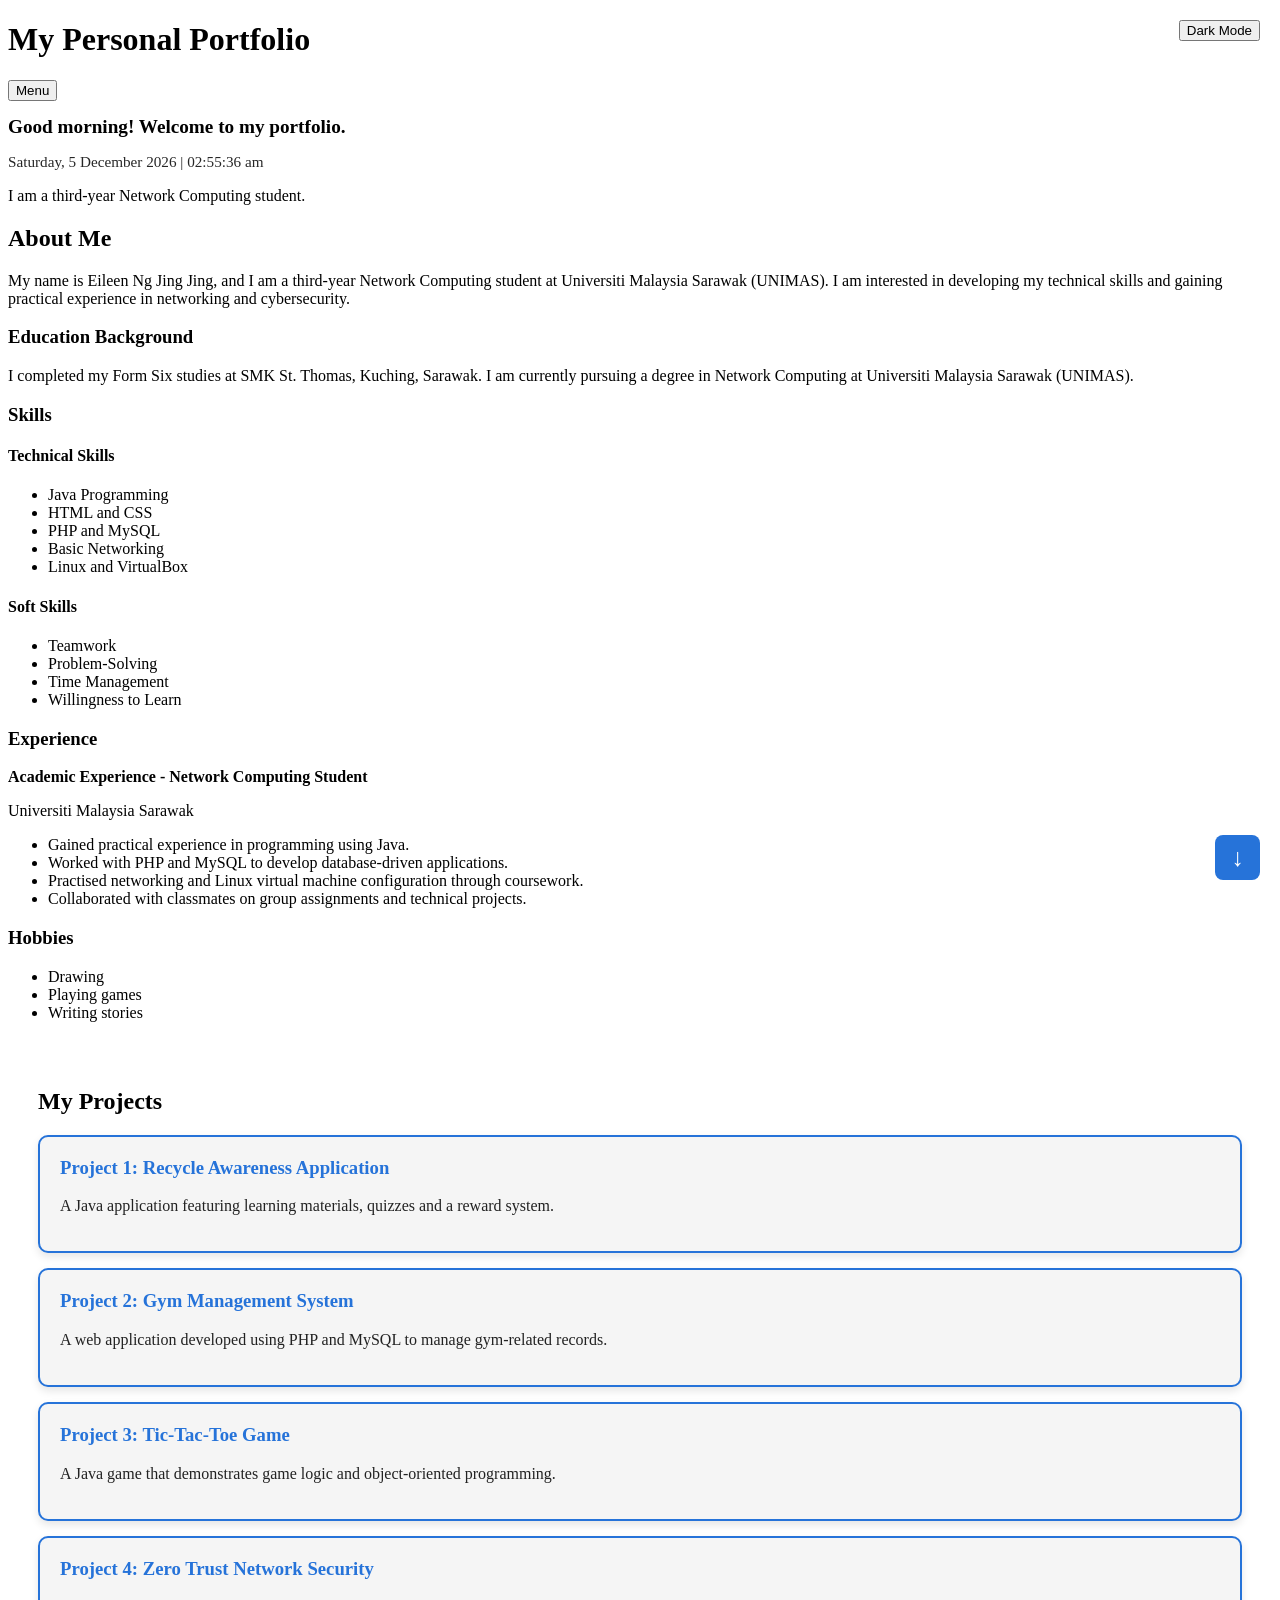
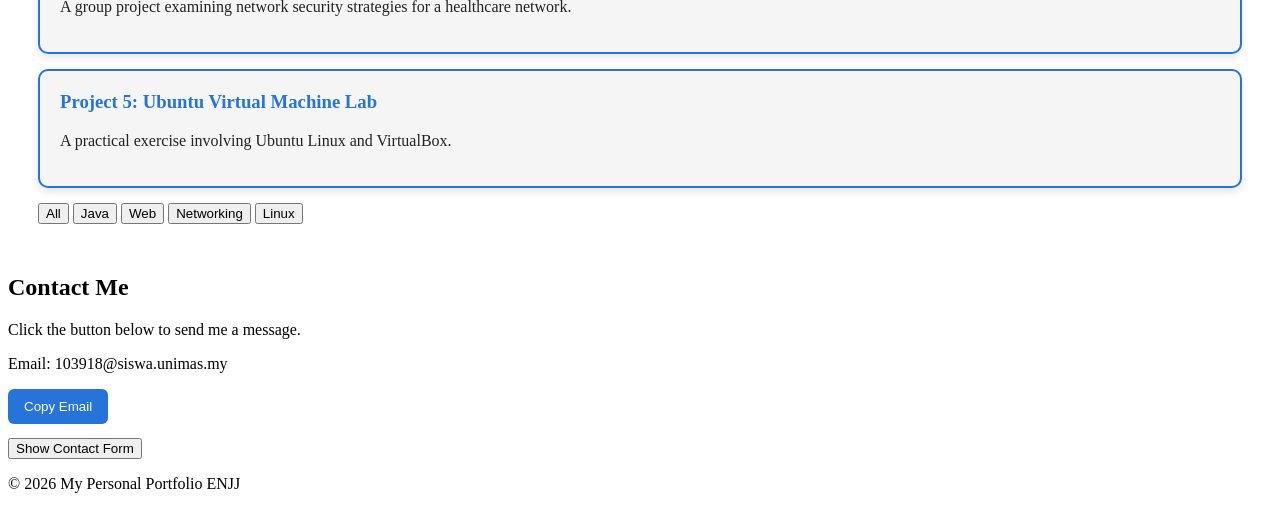
<file: index.html>
<!DOCTYPE html>
<html lang="en">
    <head>
        <meta charset="UTF-8">
        <meta name="viewport" content="width=device-width, initial-scale=1.0">
        <title>My Personal Portfolio</title>

        <!--Link to CSS-->
        <link rel="stylesheet" href="style.css">
    </head>

    <body>
        
        <div id="scroll-progress"></div>

        <!--Navigation Bar-->
        <header>
            <h1>My Personal Portfolio</h1>

            <button id="theme-toggle" type="button" aria-label="Switch colour theme">
                Dark Mode
            </button>

            <button id="menu-toggle" type="button" aria-expanded="false" aria-controls="main-nav">
                Menu
            </button>

            <nav id="main-nav">
                <a href="#home">Home</a>
                <a href="#about">About Me</a>
                <a href="#projects">Projects</a>
                <a href="#contact">Contact</a>
            </nav>
        </header>

        <main>
            <!--1.Home-->
            <section id="home">
                <h2 id="greeting">Welcome to my portfolio!</h2>
                <p id="live-clock">Loading date and time...</p>
                
                <p>I am a third-year Network Computing student.</p>

            </section>

            <!--2.About Me-->
            <section id="about">
                <h2>About Me</h2>
                <p>My name is Eileen Ng Jing Jing, and I am a third-year Network Computing student at Universiti Malaysia Sarawak (UNIMAS). I am interested in developing my technical skills and gaining practical experience in networking and cybersecurity.</p>

                <h3>Education Background</h3>
                <p>I completed my Form Six studies at SMK St. Thomas, Kuching, Sarawak. I am currently pursuing a degree in Network Computing at Universiti Malaysia Sarawak (UNIMAS).</p>

                <h3>Skills</h3>
                <h4>Technical Skills</h4>
                <ul>
                    <li>Java Programming</li>
                    <li>HTML and CSS</li>
                    <li>PHP and MySQL</li>
                    <li>Basic Networking</li>
                    <li>Linux and VirtualBox</li>
                </ul>

                <h4>Soft Skills</h4>
                <ul>
                    <li>Teamwork</li>
                    <li>Problem-Solving</li>
                    <li>Time Management</li>
                    <li>Willingness to Learn</li>
                </ul>

                <h3>Experience</h3>
                <p><strong>Academic Experience - Network Computing Student</strong></p>
                <p>Universiti Malaysia Sarawak</p>
                <ul>
                    <li>Gained practical experience in programming using Java.</li>
                    <li>Worked with PHP and MySQL to develop database-driven applications.</li>
                    <li>Practised networking and Linux virtual machine configuration through coursework.</li>
                    <li>Collaborated with classmates on group assignments and technical projects.</li>
                </ul>

                <h3>Hobbies</h3>
                <ul>
                    <li>Drawing</li>
                    <li>Playing games</li>
                    <li>Writing stories</li>
                </ul>

            </section>

            <!--3.Projects-->
            <section id="projects">
                <h2>My Projects</h2>

                <article class="project-card" data-category="java">
                    <h3>Project 1: Recycle Awareness Application</h3>
                    <p>A Java application featuring learning materials, quizzes and a reward system.</p>
                </article>

                <article class="project-card" data-category="web">
                    <h3>Project 2: Gym Management System</h3>
                    <p>A web application developed using PHP and MySQL to manage gym-related records.</p>
                </article>

                <article class="project-card" data-category="java">
                    <h3>Project 3: Tic-Tac-Toe Game</h3>
                    <p>A Java game that demonstrates game logic and object-oriented programming.</p>
                </article>

                <article class="project-card" data-category="network">
                    <h3>Project 4: Zero Trust Network Security</h3>
                    <p>A group project examining network security strategies for a healthcare network.</p>
                </article>

                <article class="project-card" data-category="linux">
                    <h3>Project 5: Ubuntu Virtual Machine Lab</h3>
                    <p>A practical exercise involving Ubuntu Linux and VirtualBox.</p>
                </article>

                <div class="project-filters">
                    <button class="filter-btn" data-filter="all">All</button>
                    <button class="filter-btn" data-filter="java">Java</button>
                    <button class="filter-btn" data-filter="web">Web</button>
                    <button class="filter-btn" data-filter="network">Networking</button>
                    <button class="filter-btn" data-filter="linux">Linux</button>
                </div>
            </section>

    <!-- Contact -->
    <section id="contact">
    <h2>Contact Me</h2>
    <p>Click the button below to send me a message.</p>
        <p>
    Email:
    <span id="email-address">103918@siswa.unimas.my</span>
    </p>

    <button id="copy-email" type="button">Copy Email</button>

    <p id="copy-feedback" role="status" aria-live="polite"></p>

    <button id="toggle-form" type="button"
        aria-expanded="false"
        aria-controls="contact-form">
    Show Contact Form
</button>

<form id="contact-form" novalidate hidden>
    <!-- Keep your existing form fields here -->
     <label for="visitor-name">Name:</label>
        <input type="text" id="visitor-name"
               name="name" required>

        <label for="visitor-email">Email:</label>
        <input type="email" id="visitor-email"
               name="email" required>

        <label for="visitor-message">Message:</label>
        <textarea id="visitor-message"
                  name="message" rows="5" required></textarea>

        <button type="submit">Submit</button>
        <p id="form-feedback" role="status"
           aria-live="polite"></p>
    </form>
            </section>
        </main>

        <!--copyright-->
        <footer>
            <p>&copy; 2026 My Personal Portfolio ENJJ</p>
        </footer>
        
        <!--auto scroll-->
        <button id="back-to-top" type="button" aria-label="Scroll down">
                ↓
            </button>

        <!--Link to JavaScript-->
        <script src="script.js"></script>
    </body>

</html>
</file>
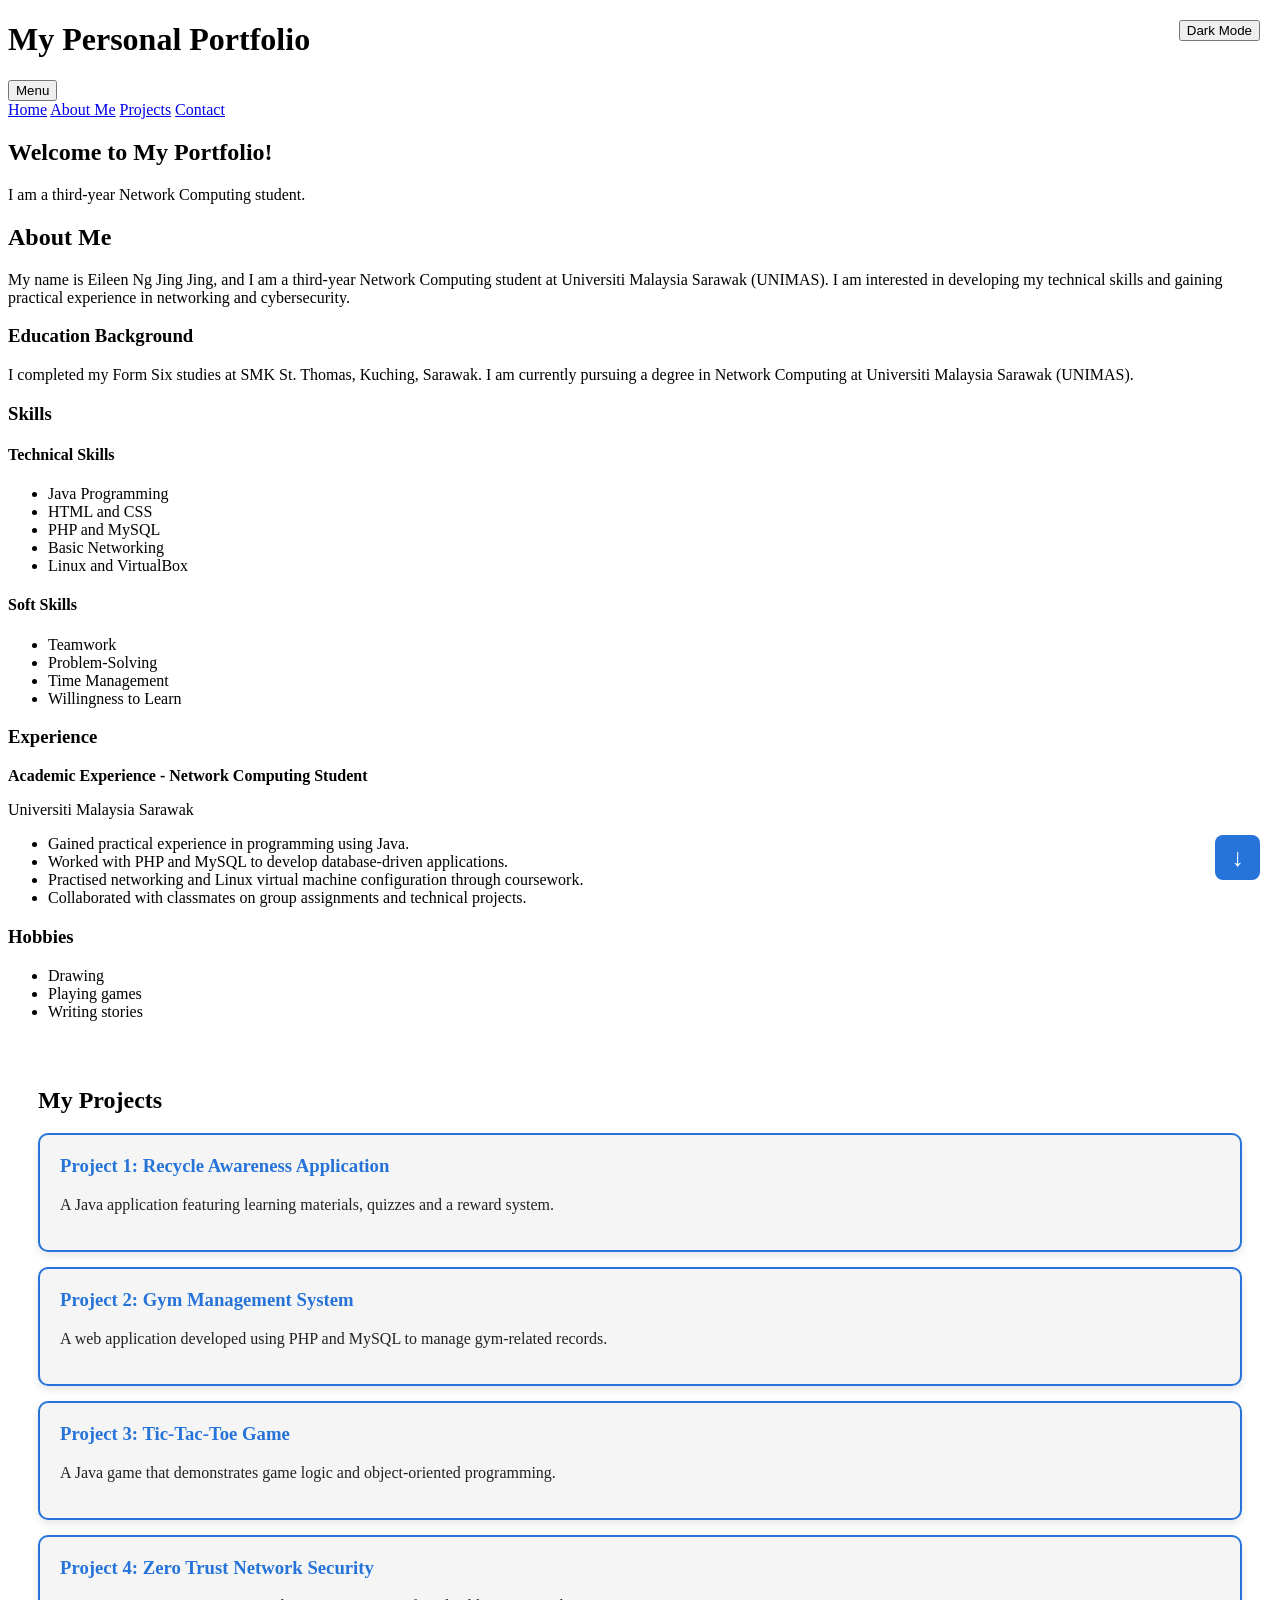
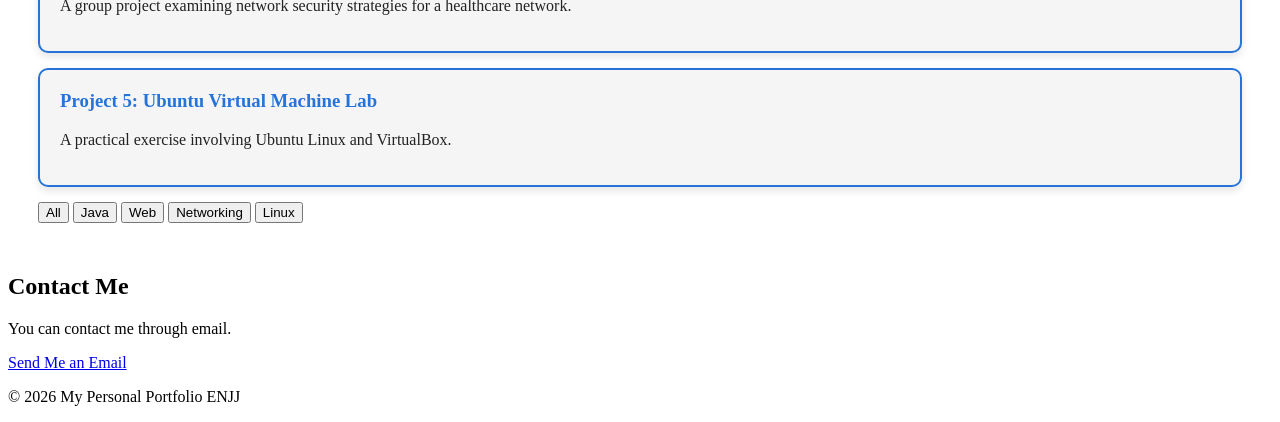
<file: 103918.html>
<!DOCTYPE html>
<html lang="en">
    <head>
        <meta charset="UTF-8">
        <meta name="viewport" content="width=device-width, initial-scale=1.0">
        <title>My Personal Portfolio</title>

        <!--Link to CSS-->
        <link rel="stylesheet" href="style.css">
    </head>

    <body>

        <!--Navigation Bar-->
        <header>
            <h1>My Personal Portfolio</h1>

            <button id="theme-toggle" type="button">
                Dark Mode
            </button>

            <button id="menu-toggle" type="button" aria-expanded="false" aria-controls="main-nav">
                Menu
            </button>

            <nav>
                <a href="#home">Home</a>
                <a href="#about">About Me</a>
                <a href="#projects">Projects</a>
                <a href="#contact">Contact</a>
            </nav>
        </header>

        <main>
            <!--1.Home-->
            <section id="home">
                <h2>Welcome to My Portfolio!</h2>
                <p>I am a third-year Network Computing student.</p>

            </section>

            <!--2.About Me-->
            <section id="about">
                <h2>About Me</h2>
                <p>My name is Eileen Ng Jing Jing, and I am a third-year Network Computing student at Universiti Malaysia Sarawak (UNIMAS). I am interested in developing my technical skills and gaining practical experience in networking and cybersecurity.</p>

                <h3>Education Background</h3>
                <p>I completed my Form Six studies at SMK St. Thomas, Kuching, Sarawak. I am currently pursuing a degree in Network Computing at Universiti Malaysia Sarawak (UNIMAS).</p>

                <h3>Skills</h3>
                <h4>Technical Skills</h4>
                <ul>
                    <li>Java Programming</li>
                    <li>HTML and CSS</li>
                    <li>PHP and MySQL</li>
                    <li>Basic Networking</li>
                    <li>Linux and VirtualBox</li>
                </ul>

                <h4>Soft Skills</h4>
                <ul>
                    <li>Teamwork</li>
                    <li>Problem-Solving</li>
                    <li>Time Management</li>
                    <li>Willingness to Learn</li>
                </ul>

                <h3>Experience</h3>
                <p><strong>Academic Experience - Network Computing Student</strong></p>
                <p>Universiti Malaysia Sarawak</p>
                <ul>
                    <li>Gained practical experience in programming using Java.</li>
                    <li>Worked with PHP and MySQL to develop database-driven applications.</li>
                    <li>Practised networking and Linux virtual machine configuration through coursework.</li>
                    <li>Collaborated with classmates on group assignments and technical projects.</li>
                </ul>

                <h3>Hobbies</h3>
                <ul>
                    <li>Drawing</li>
                    <li>Playing games</li>
                    <li>Writing stories</li>
                </ul>

            </section>

            <!--3.Projects-->
            <section id="projects">
                <h2>My Projects</h2>

                <article class="project-card" data-category="java">
                    <h3>Project 1: Recycle Awareness Application</h3>
                    <p>A Java application featuring learning materials, quizzes and a reward system.</p>
                   
                </article>

                <article class="project-card" data-category="web">
                    <h3>Project 2: Gym Management System</h3>
                    <p>A web application developed using PHP and MySQL to manage gym-related records.</p>
                </article>

                <article class="project-card" data-category="java">
                    <h3>Project 3: Tic-Tac-Toe Game</h3>
                    <p>A Java game that demonstrates game logic and object-oriented programming.</p>
                </article>

                <article class="project-card" data-category="network">
                    <h3>Project 4: Zero Trust Network Security</h3>
                    <p>A group project examining network security strategies for a healthcare network.</p>
                </article>

                <article class="project-card" data-category="linux">
                    <h3>Project 5: Ubuntu Virtual Machine Lab</h3>
                    <p>A practical exercise involving Ubuntu Linux and VirtualBox.</p>
                </article>

                <div class="project-filters">
                    <button class="filter-btn" data-filter="all">All</button>
                    <button class="filter-btn" data-filter="java">Java</button>
                    <button class="filter-btn" data-filter="web">Web</button>
                    <button class="filter-btn" data-filter="network">Networking</button>
                    <button class="filter-btn" data-filter="linux">Linux</button>
                </div>
            </section>

            <!--Contact-->
            <section id="contact">
                <h2>Contact Me</h2>
                <p>You can contact me through email.</p>
                <a href="mailto:103918@siswa.unimas.my">
                    Send Me an Email 
                </a>
            </section>
        </main>

        <!--copyright-->
        <footer>
            <p>&copy; 2026 My Personal Portfolio ENJJ</p>
        </footer>

        <button id="back-to-top" type="button"
        aria-label="Back to top">
        ↑ Top
        </button>

        <!--Link to JavaScript-->
        <script src="script.js"></script>
    </body>

        <div id="scroll-progress"></div>

</html>
</file>
<file: style.css>
/* Dark mode appearance*/
.dark-mode {
    background-color: #222;
    color: #f5f5f5;
}

/* Dark Mode button position */
#theme-toggle {
    position: fixed;
    top: 20px;
    right: 20px;
    cursor: pointer;
}

/* Up and Down Arrow Button */
#back-to-top {
    position: fixed;
    right: 20px;
    bottom: 20px;
    width: 45px;
    height: 45px;
    border: none;
    border-radius: 8px;
    background-color: #2673d9;
    color: white;
    font-size: 25px;
    cursor: pointer;
    z-index: 1001;
}

/* Hide navigation links by default */
#main-nav {
    display: none;
    flex-direction: column;
    gap: 10px;
}

/* Show navigation links when Menu is pressed */
#main-nav.show-menu {
    display: flex;
}

/* Menu button */
#menu-toggle {
    cursor: pointer;
}

/* Scroll progress bar */
#scroll-progress {
    position: fixed;
    top: 0;
    left: 0;
    height: 4px;
    width: 0;
    background-color: #2673d9;
    z-index: 1000;
}

/* Projects Section */
#projects {
    padding: 30px;
}

/* Project boxes */
.project-card {
    border: 2px solid #2673d9;
    border-radius: 10px;
    padding: 20px;
    margin: 15px 0;
    background-color: #f5f5f5;
    color: #222;
    box-shadow: 0 4px 8px rgba(0, 0, 0, 0.1);
    transition: transform 0.3s, box-shadow 0.3s;
}

/* Hover effect */
.project-card:hover {
    transform: translateY(-5px);
    box-shadow: 0 8px 16px rgba(0, 0, 0, 0.2);
}

/* Project titles */
.project-card h3 {
    margin-top: 0;
    color: #2673d9;
}

/* Time-based greeting */
#greeting {
    font-size: 1.2rem;
    font-weight: bold;
    margin: 15px 0;
}

/* Live Date and Clock */
#live-clock {
    font-size: 0.95rem;
    margin-top: 10px;
    opacity: 0.85;
}

/* Contact Form */
#contact-form {
    display: flex;
    flex-direction: column;
    gap: 10px;
    max-width: 500px;
}

/* Form input fields */
#contact-form input,
#contact-form textarea {
    padding: 10px;
    border: 1px solid #999;
    border-radius: 5px;
    font: inherit;
}

/* Submit button */
#contact-form button {
    padding: 10px;
    border: none;
    border-radius: 5px;
    background-color: #2673d9;
    color: white;
    cursor: pointer;
}

#contact-form button:hover {
    opacity: 0.85;
}

/* Hide form when the hidden attribute is applied */
#contact-form[hidden] {
    display: none !important;
}

/* Copy Email Button */
#copy-email {
    padding: 10px 16px;
    border: none;
    border-radius: 6px;
    background-color: #2673d9;
    color: white;
    cursor: pointer;
}

#copy-email:hover {
    opacity: 0.85;
}

#copy-feedback {
    font-size: 0.9rem;
    margin-top: 8px;
}
</file>
